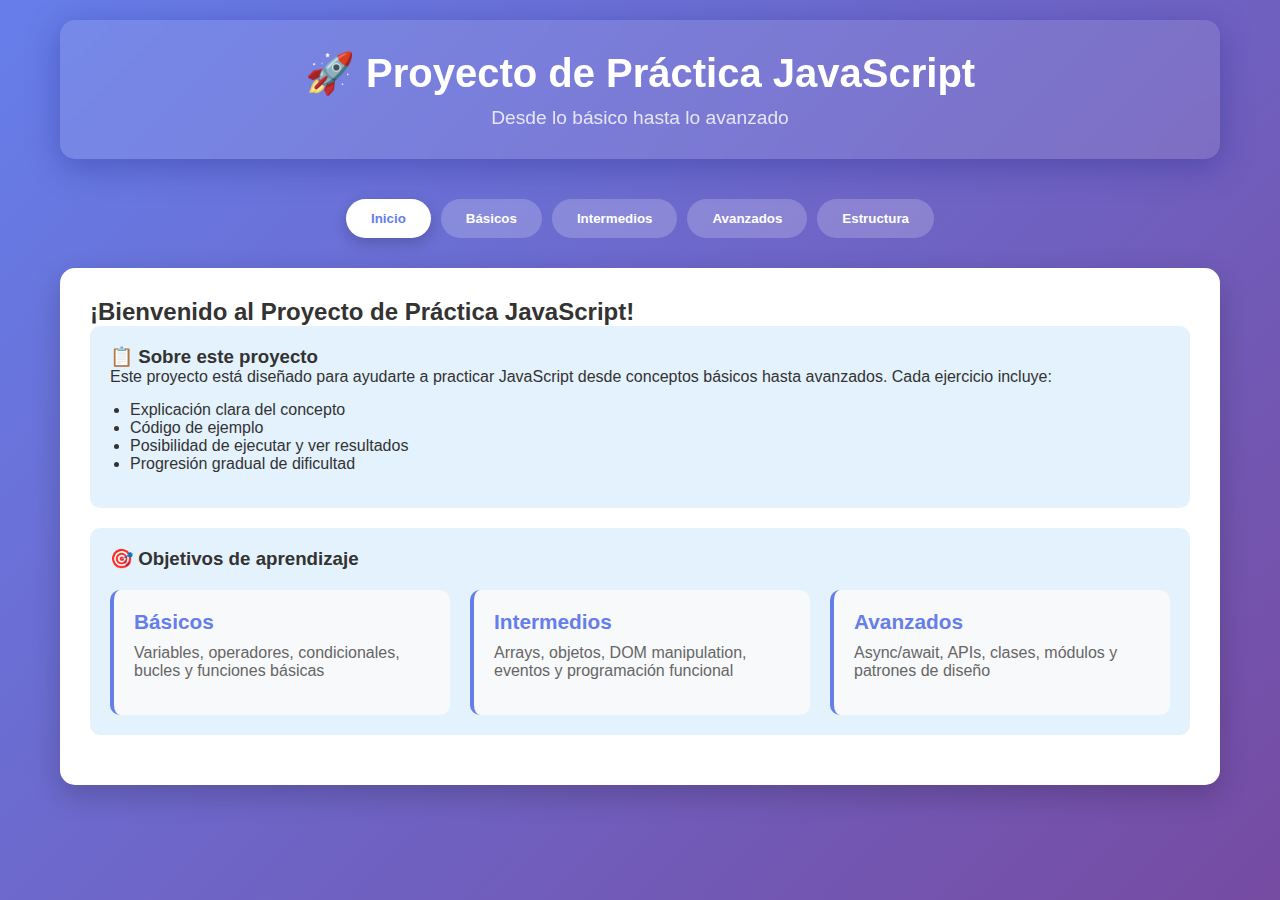
<file: index.html>
<!DOCTYPE html>
<html lang="es">
<head>
    <meta charset="UTF-8">
    <meta name="viewport" content="width=device-width, initial-scale=1.0">
    <title>Práctica JavaScript - Proyecto Base</title>
    <style>
        /* css/styles.css */
        * {
            margin: 0;
            padding: 0;
            box-sizing: border-box;
        }

        body {
            font-family: 'Segoe UI', Tahoma, Geneva, Verdana, sans-serif;
            background: linear-gradient(135deg, #667eea 0%, #764ba2 100%);
            min-height: 100vh;
            color: #333;
        }

        .container {
            max-width: 1200px;
            margin: 0 auto;
            padding: 20px;
        }

        header {
            text-align: center;
            margin-bottom: 40px;
            background: rgba(255, 255, 255, 0.1);
            padding: 30px;
            border-radius: 15px;
            backdrop-filter: blur(10px);
            box-shadow: 0 8px 32px rgba(31, 38, 135, 0.37);
        }

        h1 {
            color: white;
            margin-bottom: 10px;
            font-size: 2.5em;
        }

        .subtitle {
            color: rgba(255, 255, 255, 0.8);
            font-size: 1.2em;
        }

        .nav-tabs {
            display: flex;
            justify-content: center;
            margin-bottom: 30px;
            gap: 10px;
            flex-wrap: wrap;
        }

        .tab-btn {
            background: rgba(255, 255, 255, 0.2);
            color: white;
            border: none;
            padding: 12px 25px;
            border-radius: 25px;
            cursor: pointer;
            transition: all 0.3s ease;
            font-weight: 600;
        }

        .tab-btn:hover {
            background: rgba(255, 255, 255, 0.3);
            transform: translateY(-2px);
        }

        .tab-btn.active {
            background: white;
            color: #667eea;
            box-shadow: 0 5px 15px rgba(0, 0, 0, 0.2);
        }

        .content-section {
            display: none;
            background: white;
            border-radius: 15px;
            padding: 30px;
            box-shadow: 0 10px 30px rgba(0, 0, 0, 0.2);
            margin-bottom: 20px;
        }

        .content-section.active {
            display: block;
            animation: fadeIn 0.5s ease-in;
        }

        @keyframes fadeIn {
            from { opacity: 0; transform: translateY(20px); }
            to { opacity: 1; transform: translateY(0); }
        }

        .exercise-grid {
            display: grid;
            grid-template-columns: repeat(auto-fit, minmax(300px, 1fr));
            gap: 20px;
            margin-top: 20px;
        }

        .exercise-card {
            background: #f8f9fa;
            border-radius: 10px;
            padding: 20px;
            border-left: 4px solid #667eea;
            transition: all 0.3s ease;
            cursor: pointer;
        }

        .exercise-card:hover {
            transform: translateY(-5px);
            box-shadow: 0 10px 25px rgba(102, 126, 234, 0.3);
        }

        .exercise-title {
            font-size: 1.3em;
            font-weight: bold;
            color: #667eea;
            margin-bottom: 10px;
        }

        .exercise-description {
            color: #666;
            margin-bottom: 15px;
        }

        .exercise-code {
            background: #2d3748;
            color: #e2e8f0;
            padding: 15px;
            border-radius: 8px;
            font-family: 'Courier New', monospace;
            font-size: 0.9em;
            overflow-x: auto;
            margin: 10px 0;
        }

        .run-btn {
            background: #667eea;
            color: white;
            border: none;
            padding: 8px 16px;
            border-radius: 5px;
            cursor: pointer;
            font-size: 0.9em;
            transition: background 0.3s ease;
        }

        .run-btn:hover {
            background: #5a67d8;
        }

        .output {
            background: #f7fafc;
            border: 1px solid #e2e8f0;
            border-radius: 5px;
            padding: 10px;
            margin-top: 10px;
            font-family: monospace;
            min-height: 30px;
        }

        .difficulty {
            display: inline-block;
            padding: 4px 8px;
            border-radius: 12px;
            font-size: 0.8em;
            font-weight: bold;
            margin-bottom: 10px;
        }

        .difficulty.basico {
            background: #d4edda;
            color: #155724;
        }

        .difficulty.intermedio {
            background: #fff3cd;
            color: #856404;
        }

        .difficulty.avanzado {
            background: #f8d7da;
            color: #721c24;
        }

        .info-section {
            background: #e3f2fd;
            border-radius: 10px;
            padding: 20px;
            margin-bottom: 20px;
        }

        .structure-tree {
            background: #f5f5f5;
            border-radius: 8px;
            padding: 15px;
            font-family: monospace;
            white-space: pre;
            overflow-x: auto;
            margin: 15px 0;
        }
    </style>
</head>
<body>
    <div class="container">
        <header>
            <h1>🚀 Proyecto de Práctica JavaScript</h1>
            <p class="subtitle">Desde lo básico hasta lo avanzado</p>
        </header>

        <div class="nav-tabs">
            <button class="tab-btn active" onclick="showTab('inicio')">Inicio</button>
            <button class="tab-btn" onclick="showTab('basicos')">Básicos</button>
            <button class="tab-btn" onclick="showTab('intermedios')">Intermedios</button>
            <button class="tab-btn" onclick="showTab('avanzados')">Avanzados</button>
            <button class="tab-btn" onclick="showTab('estructura')">Estructura</button>
        </div>

        <!-- Sección Inicio -->
        <div id="inicio" class="content-section active">
            <h2>¡Bienvenido al Proyecto de Práctica JavaScript!</h2>
            <div class="info-section">
                <h3>📋 Sobre este proyecto</h3>
                <p>Este proyecto está diseñado para ayudarte a practicar JavaScript desde conceptos básicos hasta avanzados. Cada ejercicio incluye:</p>
                <ul style="margin: 15px 0; padding-left: 20px;">
                    <li>Explicación clara del concepto</li>
                    <li>Código de ejemplo</li>
                    <li>Posibilidad de ejecutar y ver resultados</li>
                    <li>Progresión gradual de dificultad</li>
                </ul>
            </div>

            <div class="info-section">
                <h3>🎯 Objetivos de aprendizaje</h3>
                <div class="exercise-grid">
                    <div class="exercise-card">
                        <div class="exercise-title">Básicos</div>
                        <div class="exercise-description">Variables, operadores, condicionales, bucles y funciones básicas</div>
                    </div>
                    <div class="exercise-card">
                        <div class="exercise-title">Intermedios</div>
                        <div class="exercise-description">Arrays, objetos, DOM manipulation, eventos y programación funcional</div>
                    </div>
                    <div class="exercise-card">
                        <div class="exercise-title">Avanzados</div>
                        <div class="exercise-description">Async/await, APIs, clases, módulos y patrones de diseño</div>
                    </div>
                </div>
            </div>
        </div>

        <!-- Sección Básicos -->
        <div id="basicos" class="content-section">
            <h2>📚 Ejercicios Básicos</h2>
            
            <div class="exercise-card">
                <span class="difficulty basico">BÁSICO</span>
                <div class="exercise-title">01 - Variables y Tipos de Datos</div>
                <div class="exercise-description">Aprende a declarar variables y trabajar con diferentes tipos de datos en JavaScript.</div>
                <div class="exercise-code">// 01-variables.js
let nombre = "Juan";
const edad = 25;
var esEstudiante = true;

console.log("Nombre:", nombre);
console.log("Edad:", edad);
console.log("Es estudiante:", esEstudiante);
console.log("Tipo de nombre:", typeof nombre);</div>
                <button class="run-btn" onclick="runExercise('variables')">Ejecutar</button>
                <div id="output-variables" class="output"></div>
            </div>

            <div class="exercise-card">
                <span class="difficulty basico">BÁSICO</span>
                <div class="exercise-title">02 - Operadores</div>
                <div class="exercise-description">Practica operadores aritméticos, de comparación y lógicos.</div>
                <div class="exercise-code">// 02-operadores.js
let a = 10;
let b = 5;

console.log("Suma:", a + b);
console.log("Resta:", a - b);
console.log("Multiplicación:", a * b);
console.log("División:", a / b);
console.log("¿a es mayor que b?", a > b);
console.log("¿a es igual a b?", a === b);</div>
                <button class="run-btn" onclick="runExercise('operadores')">Ejecutar</button>
                <div id="output-operadores" class="output"></div>
            </div>

            <div class="exercise-card">
                <span class="difficulty basico">BÁSICO</span>
                <div class="exercise-title">03 - Condicionales</div>
                <div class="exercise-description">Implementa lógica condicional con if, else if y else.</div>
                <div class="exercise-code">// 03-condicionales.js
let calificacion = 85;

if (calificacion >= 90) {
    console.log("Excelente - A");
} else if (calificacion >= 80) {
    console.log("Muy bien - B");
} else if (calificacion >= 70) {
    console.log("Bien - C");
} else {
    console.log("Necesitas mejorar");
}</div>
                <button class="run-btn" onclick="runExercise('condicionales')">Ejecutar</button>
                <div id="output-condicionales" class="output"></div>
            </div>

            <div class="exercise-card">
                <span class="difficulty basico">BÁSICO</span>
                <div class="exercise-title">04 - Bucles</div>
                <div class="exercise-description">Aprende a usar for, while y do-while para repetir código.</div>
                <div class="exercise-code">// 04-bucles.js
console.log("Bucle for:");
for (let i = 1; i <= 5; i++) {
    console.log(`Iteración ${i}`);
}

console.log("\\nBucle while:");
let contador = 1;
while (contador <= 3) {
    console.log(`Contador: ${contador}`);
    contador++;
}</div>
                <button class="run-btn" onclick="runExercise('bucles')">Ejecutar</button>
                <div id="output-bucles" class="output"></div>
            </div>
        </div>

        <!-- Sección Intermedios -->
        <div id="intermedios" class="content-section">
            <h2>⚡ Ejercicios Intermedios</h2>
            
            <div class="exercise-card">
                <span class="difficulty intermedio">INTERMEDIO</span>
                <div class="exercise-title">05 - Funciones</div>
                <div class="exercise-description">Crea y utiliza funciones con diferentes tipos de parámetros y valores de retorno.</div>
                <div class="exercise-code">// 05-funciones.js
function saludar(nombre = "Usuario") {
    return `¡Hola, ${nombre}!`;
}

const calcularArea = (base, altura) => {
    return base * altura;
}

console.log(saludar("María"));
console.log(saludar());
console.log("Área del rectángulo:", calcularArea(5, 3));</div>
                <button class="run-btn" onclick="runExercise('funciones')">Ejecutar</button>
                <div id="output-funciones" class="output"></div>
            </div>

            <div class="exercise-card">
                <span class="difficulty intermedio">INTERMEDIO</span>
                <div class="exercise-title">06 - Arrays</div>
                <div class="exercise-description">Manipula arrays con métodos como push, pop, map, filter y reduce.</div>
                <div class="exercise-code">// 06-arrays.js
let numeros = [1, 2, 3, 4, 5];

console.log("Array original:", numeros);

let cuadrados = numeros.map(num => num * num);
console.log("Cuadrados:", cuadrados);

let pares = numeros.filter(num => num % 2 === 0);
console.log("Números pares:", pares);

let suma = numeros.reduce((acc, num) => acc + num, 0);
console.log("Suma total:", suma);</div>
                <button class="run-btn" onclick="runExercise('arrays')">Ejecutar</button>
                <div id="output-arrays" class="output"></div>
            </div>

            <div class="exercise-card">
                <span class="difficulty intermedio">INTERMEDIO</span>
                <div class="exercise-title">07 - Objetos</div>
                <div class="exercise-description">Trabaja con objetos, propiedades, métodos y destructuring.</div>
                <div class="exercise-code">// 07-objetos.js
const persona = {
    nombre: "Ana",
    edad: 28,
    profesion: "Desarrolladora",
    saludar() {
        return `Hola, soy ${this.nombre}`;
    }
};

console.log("Persona:", persona);
console.log(persona.saludar());

const { nombre, edad } = persona;
console.log(`Nombre: ${nombre}, Edad: ${edad}`);</div>
                <button class="run-btn" onclick="runExercise('objetos')">Ejecutar</button>
                <div id="output-objetos" class="output"></div>
            </div>

            <div class="exercise-card">
                <span class="difficulty intermedio">INTERMEDIO</span>
                <div class="exercise-title">08 - DOM Básico</div>
                <div class="exercise-description">Manipula elementos del DOM y maneja eventos básicos.</div>
                <div class="exercise-code">// 08-dom.js
// Simulamos manipulación del DOM
console.log("=== Simulación DOM ===");

// Crear elemento virtual
const elemento = {
    id: "miBoton",
    textContent: "Clic aquí",
    addEventListener: function(evento, callback) {
        console.log(`Evento '${evento}' agregado al elemento`);
        callback(); // Simular click
    }
};

elemento.addEventListener("click", () => {
    console.log("¡Botón clickeado!");
    elemento.textContent = "¡Clickeado!";
    console.log("Texto actualizado:", elemento.textContent);
});</div>
                <button class="run-btn" onclick="runExercise('dom')">Ejecutar</button>
                <div id="output-dom" class="output"></div>
            </div>
        </div>

        <!-- Sección Avanzados -->
        <div id="avanzados" class="content-section">
            <h2>🔥 Ejercicios Avanzados</h2>
            
            <div class="exercise-card">
                <span class="difficulty avanzado">AVANZADO</span>
                <div class="exercise-title">09 - Promesas y Async/Await</div>
                <div class="exercise-description">Trabaja con programación asíncrona usando promesas y async/await.</div>
                <div class="exercise-code">// 09-async.js
function simularAPI() {
    return new Promise((resolve, reject) => {
        setTimeout(() => {
            const exito = Math.random() > 0.3;
            if (exito) {
                resolve({ datos: "Información obtenida", timestamp: new Date() });
            } else {
                reject("Error en la API");
            }
        }, 1000);
    });
}

async function obtenerDatos() {
    try {
        console.log("Obteniendo datos...");
        const resultado = await simularAPI();
        console.log("Datos recibidos:", resultado);
    } catch (error) {
        console.log("Error:", error);
    }
}

obtenerDatos();</div>
                <button class="run-btn" onclick="runExercise('async')">Ejecutar</button>
                <div id="output-async" class="output"></div>
            </div>

            <div class="exercise-card">
                <span class="difficulty avanzado">AVANZADO</span>
                <div class="exercise-title">10 - Clases y Herencia</div>
                <div class="exercise-description">Implementa programación orientada a objetos con clases ES6.</div>
                <div class="exercise-code">// 10-clases.js
class Animal {
    constructor(nombre, tipo) {
        this.nombre = nombre;
        this.tipo = tipo;
    }
    
    hablar() {
        console.log(`${this.nombre} hace un sonido`);
    }
}

class Perro extends Animal {
    constructor(nombre, raza) {
        super(nombre, "Perro");
        this.raza = raza;
    }
    
    hablar() {
        console.log(`${this.nombre} ladra: ¡Guau!`);
    }
}

const miPerro = new Perro("Rex", "Labrador");
console.log("Mi perro:", miPerro);
miPerro.hablar();</div>
                <button class="run-btn" onclick="runExercise('clases')">Ejecutar</button>
                <div id="output-clases" class="output"></div>
            </div>

            <div class="exercise-card">
                <span class="difficulty avanzado">AVANZADO</span>
                <div class="exercise-title">11 - Módulos (Simulación)</div>
                <div class="exercise-description">Simula el uso de módulos ES6 con import/export.</div>
                <div class="exercise-code">// 11-modulos.js
// Simulamos módulos
const MathUtils = {
    PI: 3.14159,
    
    calcularAreaCirculo(radio) {
        return this.PI * radio * radio;
    },
    
    calcularPerimetroCirculo(radio) {
        return 2 * this.PI * radio;
    }
};

// Uso del "módulo"
console.log("=== Usando módulo MathUtils ===");
const radio = 5;
console.log(`Radio: ${radio}`);
console.log(`Área: ${MathUtils.calcularAreaCirculo(radio)}`);
console.log(`Perímetro: ${MathUtils.calcularPerimetroCirculo(radio)}`);</div>
                <button class="run-btn" onclick="runExercise('modulos')">Ejecutar</button>
                <div id="output-modulos" class="output"></div>
            </div>

            <div class="exercise-card">
                <span class="difficulty avanzado">AVANZADO</span>
                <div class="exercise-title">12 - Patrones de Diseño</div>
                <div class="exercise-description">Implementa patrones comunes como Singleton y Observer.</div>
                <div class="exercise-code">// 12-patrones.js
// Patrón Singleton
class Configuracion {
    constructor() {
        if (Configuracion.instance) {
            return Configuracion.instance;
        }
        this.datos = { tema: "oscuro", idioma: "es" };
        Configuracion.instance = this;
    }
    
    obtener(key) {
        return this.datos[key];
    }
}

const config1 = new Configuracion();
const config2 = new Configuracion();

console.log("¿Son la misma instancia?", config1 === config2);
console.log("Tema:", config1.obtener("tema"));

// Patrón Observer simple
class EventEmitter {
    constructor() {
        this.eventos = {};
    }
    
    on(evento, callback) {
        if (!this.eventos[evento]) {
            this.eventos[evento] = [];
        }
        this.eventos[evento].push(callback);
    }
    
    emit(evento, data) {
        if (this.eventos[evento]) {
            this.eventos[evento].forEach(callback => callback(data));
        }
    }
}

const emitter = new EventEmitter();
emitter.on("usuario-logueado", (usuario) => {
    console.log(`Usuario ${usuario} se ha logueado`);
});

emitter.emit("usuario-logueado", "Juan");</div>
                <button class="run-btn" onclick="runExercise('patrones')">Ejecutar</button>
                <div id="output-patrones" class="output"></div>
            </div>
        </div>

        <!-- Sección Estructura -->
        <div id="estructura" class="content-section">
            <h2>📁 Estructura del Proyecto</h2>
            
            <div class="info-section">
                <h3>Estructura de archivos recomendada:</h3>
                <div class="structure-tree">JsWithHtmlAndCss/
├── index.html              # Página principal
├── css/
│   └── styles.css          # Estilos principales
├── js/
│   ├── main.js            # JavaScript principal
│   └── ejercicios/
│       ├── 01-variables.js
│       ├── 02-operadores.js
│       ├── 03-condicionales.js
│       ├── 04-bucles.js
│       ├── 05-funciones.js
│       ├── 06-arrays.js
│       ├── 07-objetos.js
│       ├── 08-dom.js
│       ├── 09-async.js
│       ├── 10-clases.js
│       ├── 11-modulos.js
│       └── 12-patrones.js
├── ejercicios-html/
│   ├── ejercicio-01.html  # Ejercicios DOM específicos
│   ├── ejercicio-02.html
│   └── ...
└── README.md              # Documentación</div>
            </div>

            <div class="info-section">
                <h3>📝 Instrucciones para usar este proyecto:</h3>
                <ol style="padding-left: 20px; line-height: 1.6;">
                    <li>Crea la estructura de carpetas mostrada arriba</li>
                    <li>Copia el código de cada ejercicio en su archivo correspondiente</li>
                    <li>Modifica y experimenta con cada ejercicio</li>
                    <li>Agrega tus propios ejercicios siguiendo la numeración</li>
                    <li>Usa la consola del navegador para ver los resultados</li>
                </ol>
            </div>

            <div class="info-section">
                <h3>🎯 Sugerencias para el aprendizaje:</h3>
                <ul style="padding-left: 20px; line-height: 1.6;">
                    <li><strong>Practica regularmente:</strong> Dedica al menos 30 minutos diarios</li>
                    <li><strong>Modifica los ejemplos:</strong> Cambia valores y observa qué sucede</li>
                    <li><strong>Crea variaciones:</strong> Basándote en cada ejercicio, crea uno similar</li>
                    <li><strong>Usa la consola:</strong> Experimenta directamente en DevTools</li>
                    <li><strong>Documenta tu progreso:</strong> Comenta tu código y toma notas</li>
                </ul>
            </div>
        </div>
    </div>

    <script>
        // js/main.js - Funcionalidad principal
        function showTab(tabName) {
            // Ocultar todas las secciones
            const sections = document.querySelectorAll('.content-section');
            sections.forEach(section => section.classList.remove('active'));
            
            // Mostrar la sección seleccionada
            document.getElementById(tabName).classList.add('active');
            
            // Actualizar botones activos
            const buttons = document.querySelectorAll('.tab-btn');
            buttons.forEach(btn => btn.classList.remove('active'));
            event.target.classList.add('active');
        }

        // Función para ejecutar ejercicios
        function runExercise(exerciseType) {
            const outputElement = document.getElementById(`output-${exerciseType}`);
            let output = '';
            
            // Capturar console.log
            const originalLog = console.log;
            console.log = function(...args) {
                output += args.join(' ') + '\n';
                originalLog.apply(console, args);
            };

            try {
                switch(exerciseType) {
                    case 'variables':
                        // 01-variables.js
                        let nombre = "Juan";
                        const edad = 25;
                        var esEstudiante = true;

                        console.log("Nombre:", nombre);
                        console.log("Edad:", edad);
                        console.log("Es estudiante:", esEstudiante);
                        console.log("Tipo de nombre:", typeof nombre);
                        break;

                    case 'operadores':
                        // 02-operadores.js
                        let a = 10;
                        let b = 5;

                        console.log("Suma:", a + b);
                        console.log("Resta:", a - b);
                        console.log("Multiplicación:", a * b);
                        console.log("División:", a / b);
                        console.log("¿a es mayor que b?", a > b);
                        console.log("¿a es igual a b?", a === b);
                        break;

                    case 'condicionales':
                        // 03-condicionales.js
                        let calificacion = 85;

                        if (calificacion >= 90) {
                            console.log("Excelente - A");
                        } else if (calificacion >= 80) {
                            console.log("Muy bien - B");
                        } else if (calificacion >= 70) {
                            console.log("Bien - C");
                        } else {
                            console.log("Necesitas mejorar");
                        }
                        break;

                    case 'bucles':
                        // 04-bucles.js
                        console.log("Bucle for:");
                        for (let i = 1; i <= 5; i++) {
                            console.log(`Iteración ${i}`);
                        }

                        console.log("\nBucle while:");
                        let contador = 1;
                        while (contador <= 3) {
                            console.log(`Contador: ${contador}`);
                            contador++;
                        }
                        break;

                    case 'funciones':
                        // 05-funciones.js
                        function saludar(nombre = "Usuario") {
                            return `¡Hola, ${nombre}!`;
                        }

                        const calcularArea = (base, altura) => {
                            return base * altura;
                        }

                        console.log(saludar("María"));
                        console.log(saludar());
                        console.log("Área del rectángulo:", calcularArea(5, 3));
                        break;

                    case 'arrays':
                        // 06-arrays.js
                        let numeros = [1, 2, 3, 4, 5];

                        console.log("Array original:", numeros);

                        let cuadrados = numeros.map(num => num * num);
                        console.log("Cuadrados:", cuadrados);

                        let pares = numeros.filter(num => num % 2 === 0);
                        console.log("Números pares:", pares);

                        let suma = numeros.reduce((acc, num) => acc + num, 0);
                        console.log("Suma total:", suma);
                        break;

                    case 'objetos':
                        // 07-objetos.js
                        const persona = {
                            nombre: "Ana",
                            edad: 28,
                            profesion: "Desarrolladora",
                            saludar() {
                                return `Hola, soy ${this.nombre}`;
                            }
                        };

                        console.log("Persona:", persona);
                        console.log(persona.saludar());

                        const { nombre: nombrePersona, edad: edadPersona } = persona;
                        console.log(`Nombre: ${nombrePersona}, Edad: ${edadPersona}`);
                        break;

                    case 'dom':
                        // 08-dom.js
                        console.log("=== Simulación DOM ===");

                        const elemento = {
                            id: "miBoton",
                            textContent: "Clic aquí",
                            addEventListener: function(evento, callback) {
                                console.log(`Evento '${evento}' agregado al elemento`);
                                callback();
                            }
                        };

                        elemento.addEventListener("click", () => {
                            console.log("¡Botón clickeado!");
                            elemento.textContent = "¡Clickeado!";
                            console.log("Texto actualizado:", elemento.textContent);
                        });
                        break;

                    case 'async':
                        // 09-async.js
                        function simularAPI() {
                            return new Promise((resolve, reject) => {
                                setTimeout(() => {
                                    const exito = Math.random() > 0.3;
                                    if (exito) {
                                        resolve({ datos: "Información obtenida", timestamp: new Date() });
                                    } else {
                                        reject("Error en la API");
                                    }
                                }, 1000);
                            });
                        }

                        async function obtenerDatos() {
                            try {
                                console.log("Obteniendo datos...");
                                const resultado = await simularAPI();
                                console.log("Datos recibidos:", resultado);
                            } catch (error) {
                                console.log("Error:", error);
                            }
                        }

                        obtenerDatos();
                        break;

                    case 'clases':
                        // 10-clases.js
                        class Animal {
                            constructor(nombre, tipo) {
                                this.nombre = nombre;
                                this.tipo = tipo;
                            }
                            
                            hablar() {
                                console.log(`${this.nombre} hace un sonido`);
                            }
                        }

                        class Perro extends Animal {
                            constructor(nombre, raza) {
                                super(nombre, "Perro");
                                this.raza = raza;
                            }
                            
                            hablar() {
                                console.log(`${this.nombre} ladra: ¡Guau!`);
                            }
                        }

                        const miPerro = new Perro("Rex", "Labrador");
                        console.log("Mi perro:", miPerro);
                        miPerro.hablar();
                        break;

                    case 'modulos':
                        // 11-modulos.js
                        const MathUtils = {
                            PI: 3.14159,
                            
                            calcularAreaCirculo(radio) {
                                return this.PI * radio * radio;
                            },
                            
                            calcularPerimetroCirculo(radio) {
                                return 2 * this.PI * radio;
                            }
                        };

                        console.log("=== Usando módulo MathUtils ===");
                        const radio = 5;
                        console.log(`Radio: ${radio}`);
                        console.log(`Área: ${MathUtils.calcularAreaCirculo(radio)}`);
                        console.log(`Perímetro: ${MathUtils.calcularPerimetroCirculo(radio)}`);
                        break;

                    case 'patrones':
                        // 12-patrones.js
                        class Configuracion {
                            constructor() {
                                if (Configuracion.instance) {
                                    return Configuracion.instance;
                                }
                                this.datos = { tema: "oscuro", idioma: "es" };
                                Configuracion.instance = this;
                            }
                            
                            obtener(key) {
                                return this.datos[key];
                            }
                        }

                        const config1 = new Configuracion();
                        const config2 = new Configuracion();

                        console.log("¿Son la misma instancia?", config1 === config2);
                        console.log("Tema:", config1.obtener("tema"));

                        class EventEmitter {
                            constructor() {
                                this.eventos = {};
                            }
                            
                            on(evento, callback) {
                                if (!this.eventos[evento]) {
                                    this.eventos[evento] = [];
                                }
                                this.eventos[evento].push(callback);
                            }
                            
                            emit(evento, data) {
                                if (this.eventos[evento]) {
                                    this.eventos[evento].forEach(callback => callback(data));
                                }
                            }
                        }

                        const emitter = new EventEmitter();
                        emitter.on("usuario-logueado", (usuario) => {
                            console.log(`Usuario ${usuario} se ha logueado`);
                        });

                        emitter.emit("usuario-logueado", "Juan");
                        break;
                }
            } catch (error) {
                output += `Error: ${error.message}\n`;
            }

            // Restaurar console.log
            console.log = originalLog;
            
            // Mostrar output
            outputElement.textContent = output || 'Ejecutado correctamente (revisar consola para async)';
        }

        // Inicialización
        document.addEventListener('DOMContentLoaded', function() {
            console.log('🚀 Proyecto de Práctica JavaScript cargado correctamente');
            console.log('💡 Usa las pestañas para navegar entre ejercicios');
            console.log('🔍 Presiona F12 para abrir las herramientas de desarrollador');
        });
    </script>
</body>
</html>
</file>
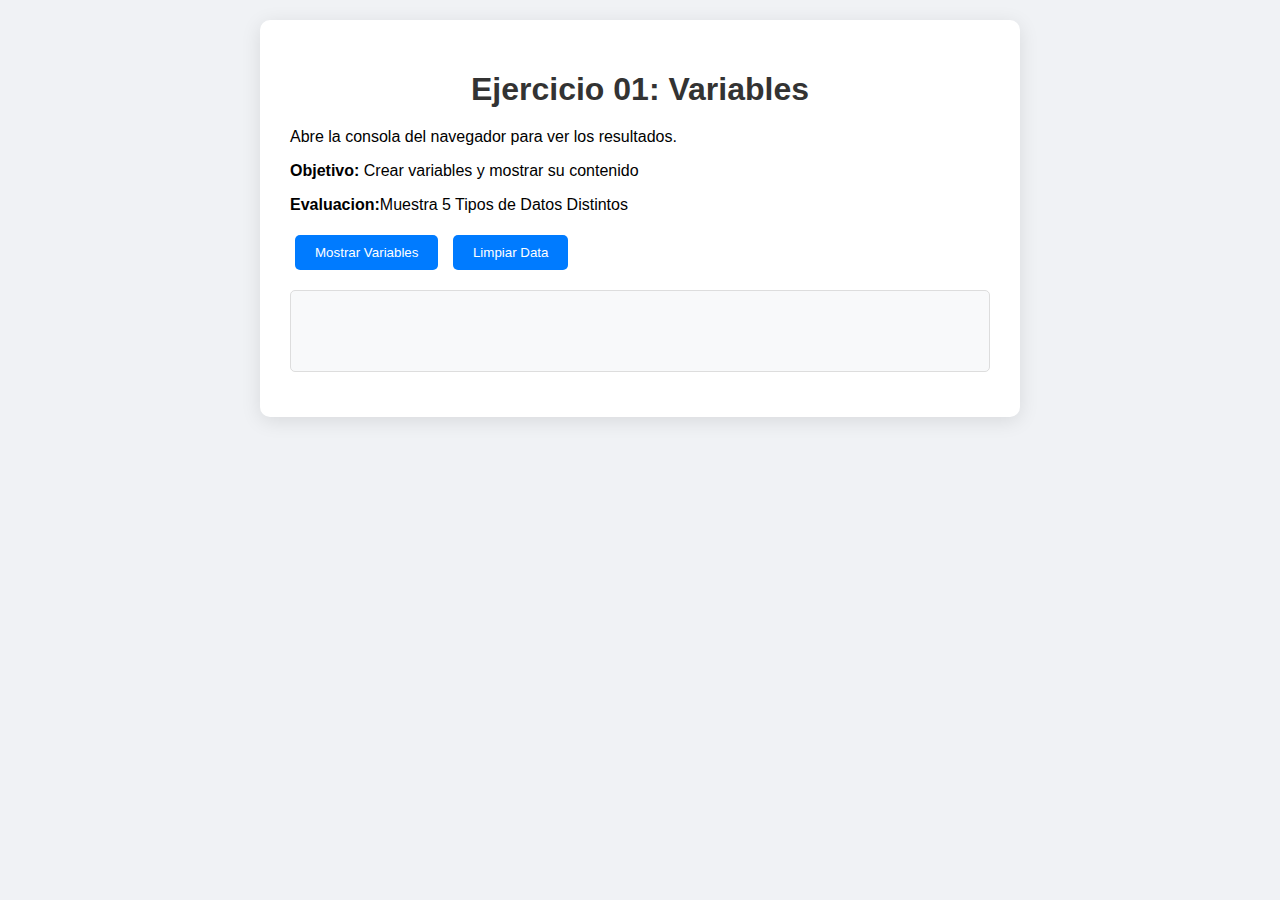
<file: ejercicios-html/ejercicio-01.html>
<!DOCTYPE html>

<html lang="es">
<head>
    <meta charset="UTF-8">
    <meta name="viewport" content="width=device-width, initial-scale=1.0">
    <title>Ejercicio 01</title>
    <link rel="stylesheet" href="../css/styles.css">
</head>

<body>
    
    <div class="container">
        <h1>Ejercicio 01: Variables</h1>
        <p>Abre la consola del navegador para ver los resultados.</p>
        <p><strong>Objetivo:</strong> Crear variables y mostrar su contenido</p>
        <p><strong>Evaluacion:</strong>Muestra 5 Tipos de Datos Distintos</p>

        <button class="btn" onclick="ejercicio1()">Mostrar Variables</button>
        <button class="btn" onclick="limpiar()"> Limpiar Data</button>

        <div id="output" class="output"></div>

    </div>




    <script src="../js/ejercicios/01-variables.js"></script>
</body>
</html>
</file>
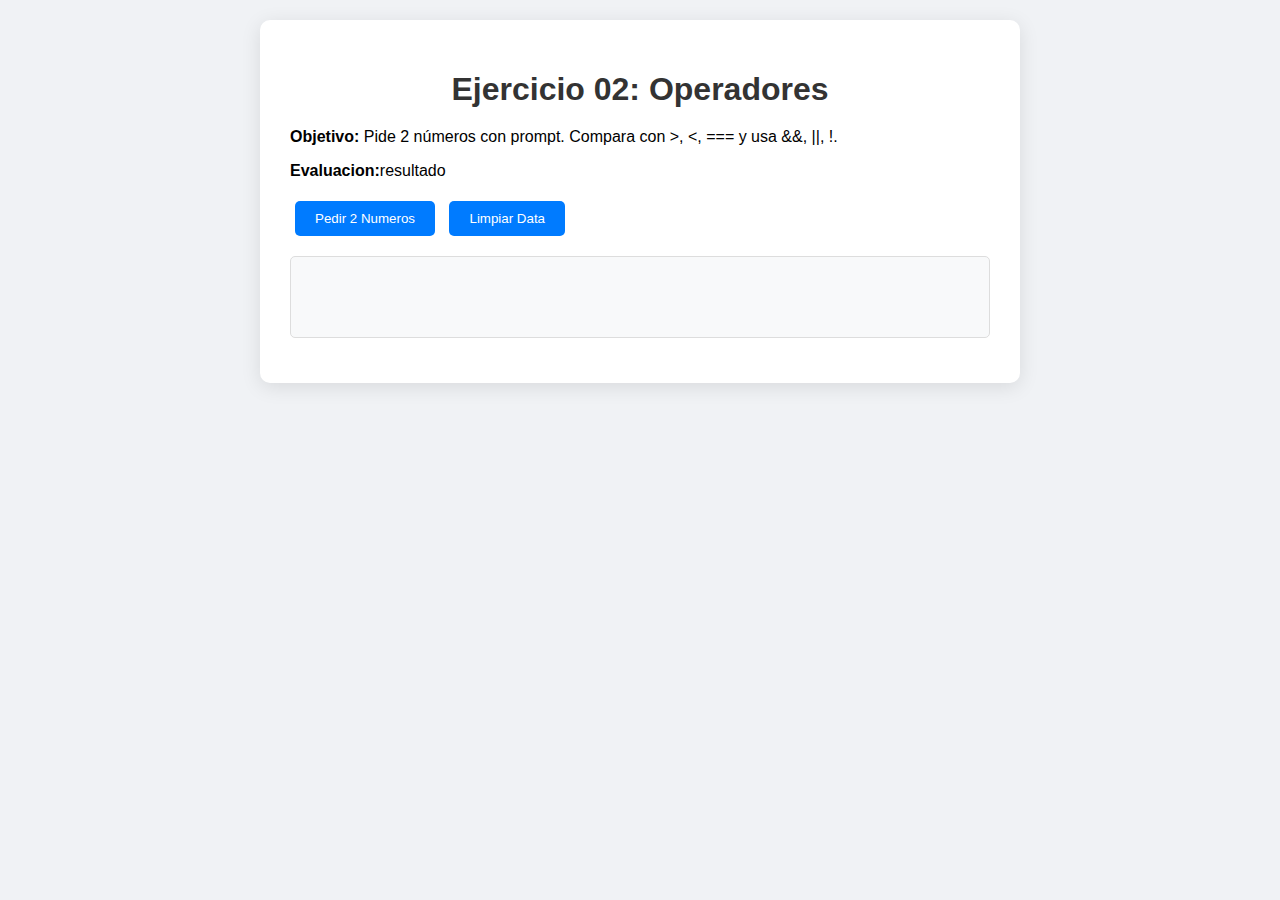
<file: ejercicios-html/ejercicio-02.html>
<!DOCTYPE html>
<head>
    <meta charset="UTF-8">
    <meta name="viewport" content="width=device-width, initial-scale=1.0">
    <title>Ejercicio 02</title>
    <link rel="stylesheet" href="../css/styles.css">
</head>

<body>

    <div class="container">
        <h1>Ejercicio 02: Operadores</h1>

        <p><strong>Objetivo:</strong> Pide 2 números con prompt. Compara con >, <, === y usa &&, ||, !.</p>
        <p><strong>Evaluacion:</strong>resultado</p>

        <button class="btn" onclick="operadoresLogicos()">Pedir 2 Numeros</button>
        <button class="btn" onclick="limpiar()"> Limpiar Data</button>

        <div id="output" class="output"></div>

    </div>

    <script src="../js/ejercicios/02-operadores.js"></script>
</body>
</file>
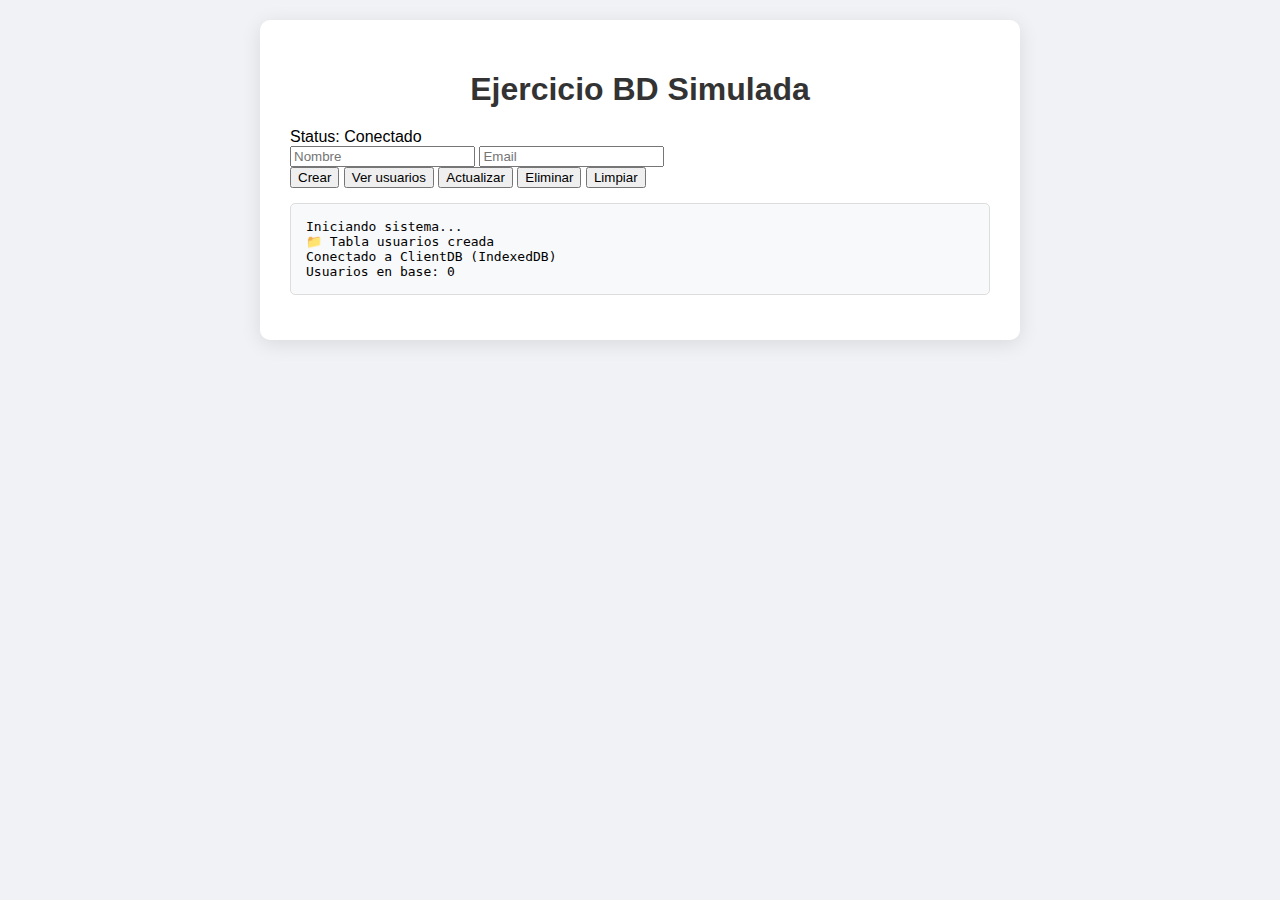
<file: ejercicios-html/ejercicio-BD-Simulada.html>
<!DOCTYPE html>

<html lang="es">

<head>
    <meta charset="UTF-8">
    <meta name="viewport" content="width=device-width, initial-scale=1.0">
    <title>Ejercicio 01</title>
    <link rel="stylesheet" href="../css/styles.css">
</head>

<body>

    <div class="container">
        <h1>Ejercicio BD Simulada</h1>

        <div class="status-connected">Status: Conectado</div>
        <input type="text" id="name" placeholder="Nombre">
        <input type="text" id="email" placeholder="Email">

        <div class="buttons-group">
            <button class="btn-create" onclick="crear()">Crear</button>
            <button class="btn-read" onclick="leer()">Ver usuarios</button>
            <button class="btn-update" onclick="actualizar()">Actualizar</button>
            <button class="btn-delete" onclick="eliminar()">Eliminar</button>
            <button class="btn-clear" onclick="limpiar()">Limpiar</button>
        </div>
        
        <div id="output" class="output"></div>
        <script src="../js/ejercicios/conectionreal.js"></script>

</body>

</html>
</file>
<file: css/styles.css>
/* css/styles.css - CSS Simple */
body {
    font-family: Arial, sans-serif;
    background: #f0f2f5;
    margin: 0;
    padding: 20px;
}

.container {
    max-width: 700px;
    margin: 0 auto;
    background: white;
    border-radius: 10px;
    padding: 30px;
    box-shadow: 0 4px 20px rgba(0,0,0,0.1);
}

h1 {
    color: #333;
    text-align: center;
    margin-bottom: 20px;
}

.btn {
    background: #007bff;
    color: white;
    border: none;
    padding: 10px 20px;
    border-radius: 5px;
    cursor: pointer;
    margin: 5px;
}

.btn:hover {
    background: #0056b3;
}

.output {
    background: #f8f9fa;
    border: 1px solid #ddd;
    border-radius: 5px;
    padding: 15px;
    margin: 15px 0;
    font-family: monospace;
    white-space: pre-wrap;
    min-height: 50px;
}

.input-group {
    margin: 10px 0;
}

.input-group label {
    display: block;
    margin-bottom: 5px;
    font-weight: bold;
}

.input-group input {
    width: 100%;
    padding: 8px;
    border: 1px solid #ddd;
    border-radius: 4px;
}

.nav {
    text-align: center;
    margin-top: 30px;
    border-top: 1px solid #eee;
    padding-top: 20px;
}

.nav a {
    color: #007bff;
    text-decoration: none;
    margin: 0 15px;
}

.nav a:hover {
    text-decoration: underline;
}
</file>
